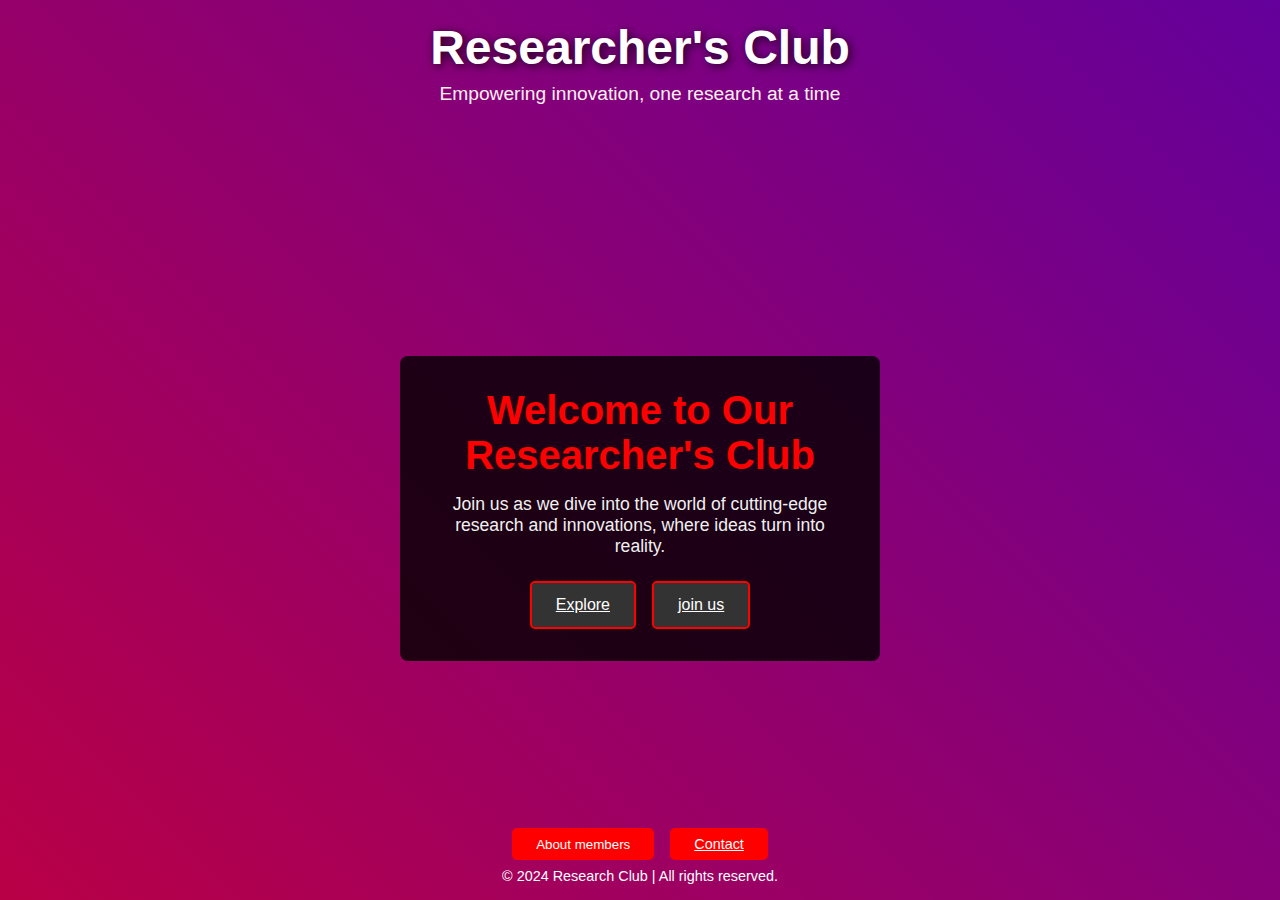
<file: rc club/index.html>
<!DOCTYPE html>
<html lang="en">
<head>
    <meta charset="UTF-8">
    <meta name="viewport" content="width=device-width, initial-scale=1.0">
    <title>KL Researcher's Club</title>
    <link rel="stylesheet" href="style.css">
</head>
<body>
    <div class="animated-background">
        <header>
            <h1>Researcher's Club</h1>
            <p>Empowering innovation, one research at a time</p>
        </header>
        <main>
            <section id="about" class="content">
                <h2>Welcome to Our Researcher's Club</h2>
                <p>Join us as we dive into the world of cutting-edge research and innovations, where ideas turn into reality.</p>
                <div class="button-group">
                    <a href="KL RESEARCHERS CLUB MANUAL 2024.pdf" class="animate-btn" data-hover="Explore Research!">Explore</a>
                    <div class="button-group">
                        <a href="https://forms.office.com/pages/responsepage.aspx?id=PsiMgEal50egP3Oh67ok8zJgeH1wNhNLuPPCCtJCf4BUM0hZRkRDOEVOWUJVMlVUUEpLUVZSWFdCVC4u&route=shorturl" class="animate-btn" data-hover="Register">join us</a>
                 
                </div>
            </section>
        </main>
        <footer>
            <div class="footer-buttons">
                <button class="footer-btn" onclick="scrollToSection('about')">About members</button>
                <!-- Link to the Contact Page -->
                <a href="index2.html" class="footer-btn">Contact</a>
            </div>
            <p>© 2024 Research Club | All rights reserved.</p>
        </footer>
    </div>
    <script src="script.js"></script>
</body>
</html>
</file>
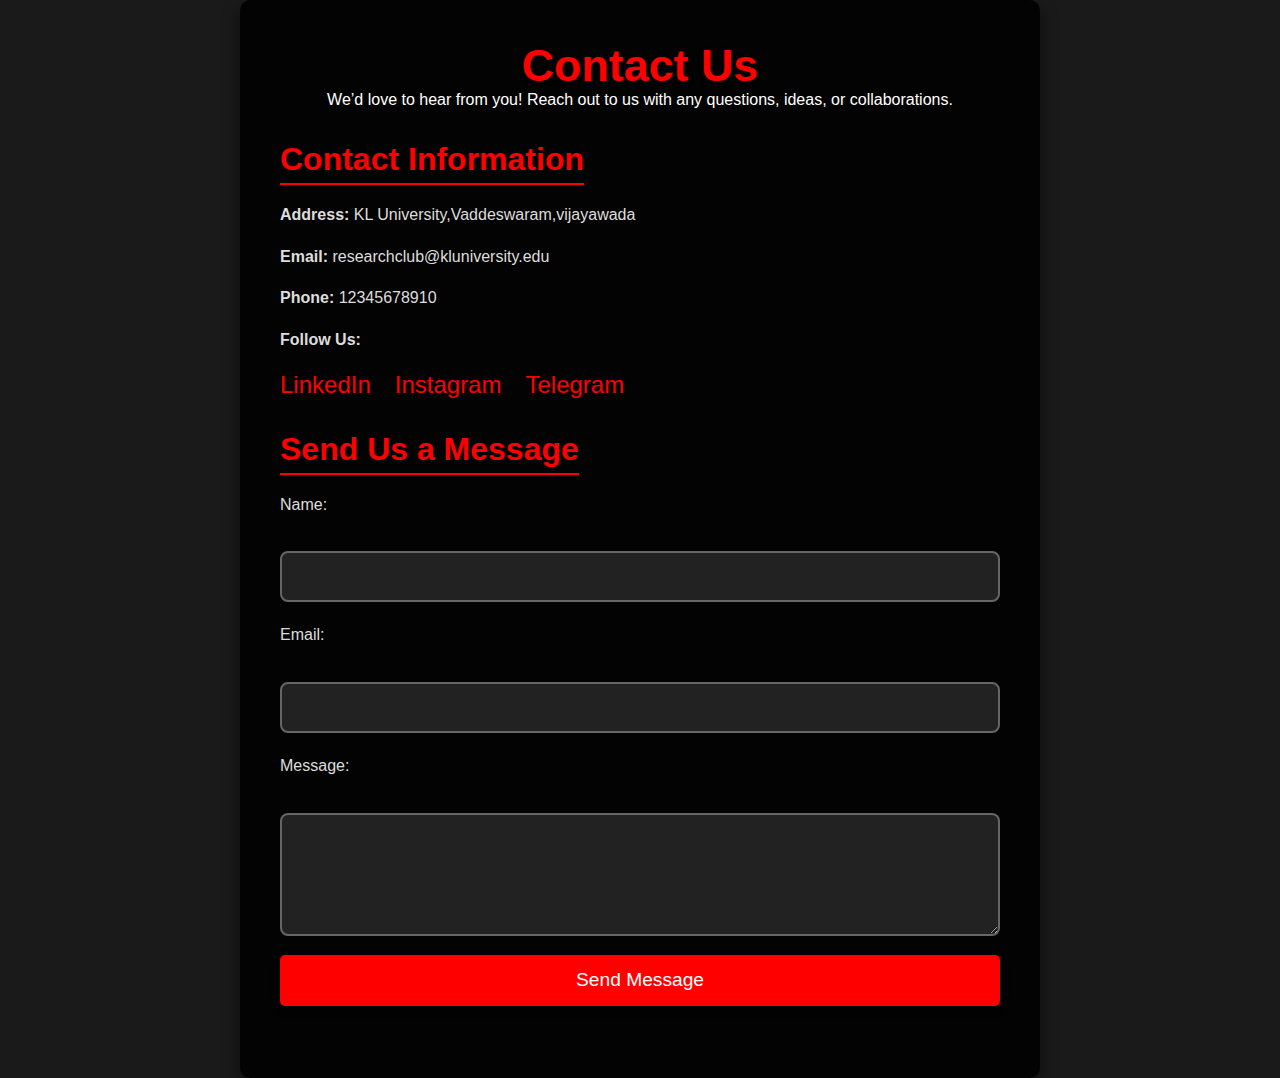
<file: rc club/index2.html>
<!DOCTYPE html>
<html lang="en">
<head>
    <meta charset="UTF-8">
    <meta name="viewport" content="width=device-width, initial-scale=1.0">
    <title>Contact Us - KL Researcher's Club</title>
    <link rel="stylesheet" href="stylle2.css">
</head>
<body>
    <div class="contact-container">
        <header>
            <h1>Contact Us</h1>
            <p>We’d love to hear from you! Reach out to us with any questions, ideas, or collaborations.</p>
        </header>

        <section class="contact-info">
            <h2>Contact Information</h2>
            <p><strong>Address:</strong> KL University,Vaddeswaram,vijayawada</p>
            <p><strong>Email:</strong> researchclub@kluniversity.edu</p>
            <p><strong>Phone:</strong> 12345678910</p>
            <p><strong>Follow Us:</strong></p>
            <div class="social-links">
                <a href="https://www.linkedin.com/company/klrc-official/" class="social-link">LinkedIn</a>
                <a href="https://www.instagram.com/klrc.official?utm_source=ig_web_button_share_sheet&igsh=ZDNlZDc0MzIxNw==" class="social-link">Instagram</a>
                <a href="https://t.me/klrcofficial" class="social-link">Telegram</a>
            </div>
        </section>

        <section class="contact-form">
            <h2>Send Us a Message</h2>
            <form action="#" method="post">
                <label for="name">Name:</label>
                <input type="text" id="name" name="name" required>
                
                <label for="email">Email:</label>
                <input type="email" id="email" name="email" required>
                
                <label for="message">Message:</label>
                <textarea id="message" name="message" rows="5" required></textarea>
                
                <button type="submit" class="submit-btn">Send Message</button>
            </form>
        </section>
    </div>
</body>
</html>
</file>
<file: rc club/style.css>
* {
    margin: 0;
    padding: 0;
    box-sizing: border-box;
    font-family: Arial, sans-serif;
}

body, html {
    width: 100%;
    height: 100%;
    overflow: hidden;
    display: flex;
    align-items: center;
    justify-content: center;
    color: #fff;
}

.animated-background {
    position: relative;
    width: 100%;
    height: 100vh;
    display: flex;
    flex-direction: column;
    align-items: center;
    justify-content: center;
    background: linear-gradient(45deg, #ff0000, #0000ff);
    background-size: 300% 300%;
    animation: gradientAnimation 10s ease infinite;
}

@keyframes gradientAnimation {
    0% { background-position: 0% 50%; }
    50% { background-position: 100% 50%; }
    100% { background-position: 0% 50%; }
}

header {
    text-align: center;
    margin-bottom: 2rem;
    animation: fadeIn 3s ease;
}

header h1 {
    font-size: 3rem;
    color: #fff;
    text-shadow: 2px 2px 10px rgba(0, 0, 0, 0.8);
    animation: fadeInDown 2s ease;
}

header p {
    font-size: 1.2rem;
    color: #ffefef;
    margin-top: 0.5rem;
}

main {
    flex: 1;
    display: flex;
    justify-content: center;
    align-items: center;
}

.content {
    width: 80%;
    max-width: 600px;
    padding: 2rem;
    background: rgba(0, 0, 0, 0.8);
    border-radius: 8px;
    text-align: center;
    animation: slideUp 1.5s ease-out;
}

.content h2 {
    font-size: 2.5rem;
    margin-bottom: 1rem;
    color: #ff0000;
}

.content p {
    font-size: 1.1rem;
    color: #f0f0f0;
    margin-bottom: 1.5rem;
}

.button-group {
    display: flex;
    gap: 1rem;
    justify-content: center;
}

.animate-btn {
    padding: 0.8rem 1.5rem;
    font-size: 1rem;
    color: #fff;
    background-color: #000;
    border: 2px solid #ff0000;
    border-radius: 5px;
    cursor: pointer;
    transition: background-color 0.3s, transform 0.3s, box-shadow 0.3s;
    position: relative;
    overflow: hidden;
    z-index: 1;
}

.animate-btn:hover {
    background-color: #ff0000;
    transform: scale(1.1);
    box-shadow: 0 8px 16px rgba(0, 0, 0, 0.2);
}

.animate-btn::before {
    content: "";
    position: absolute;
    top: 0;
    left: 0;
    width: 100%;
    height: 100%;
    background: rgba(255, 255, 255, 0.2);
    z-index: -1;
    transition: opacity 0.3s;
}

.animate-btn:hover::before {
    opacity: 0.1;
}

.footer-buttons {
    display: flex;
    gap: 1rem;
    justify-content: center;
    margin-bottom: 0.5rem;
}

.footer-btn {
    background-color: #ff0000;
    color: #ffffff;
    border: none;
    padding: 0.5rem 1.5rem;
    border-radius: 5px;
    cursor: pointer;
    transition: background-color 0.3s, transform 0.3s;
}

.footer-btn:hover {
    background-color: #000;
    transform: scale(1.1);
}

footer {
    position: absolute;
    bottom: 1rem;
    text-align: center;
    color: #fff;
    font-size: 0.9rem;
    animation: fadeInUp 2s ease;
}

@keyframes fadeIn {
    from { opacity: 0; }
    to { opacity: 1; }
}

@keyframes fadeInDown {
    from { opacity: 0; transform: translateY(-30px); }
    to { opacity: 1; transform: translateY(0); }
}

@keyframes fadeInUp {
    from { opacity: 0; transform: translateY(30px); }
    to { opacity: 1; transform: translateY(0); }
}

@keyframes slideUp {
    0% { opacity: 0; transform: translateY(50px); }
    100% { opacity: 1; transform: translateY(0); }
}
body {
    font-family: Arial, sans-serif;
    color: #fff;
    text-align: center;
    background-color: #000; /* Set background color to dark for contrast */
    background-image: url('rc logo.jpg'); /* Path to the logo */
    background-size: 300px; /* Adjust as needed */
    background-repeat: no-repeat;
    background-position: center;
    background-attachment: fixed; /* Keeps it fixed as you scroll */
}

.animated-background {
    /* Add a background overlay for better readability */
    background-color: rgba(0, 0, 0, 0.7); /* Adjust opacity to make text more readable */
    padding: 20px;
    min-height: 100vh; /* Ensures it covers the full viewport height */
    display: flex;
    flex-direction: column;
    justify-content: center;
    align-items: center;
}
</file>
<file: rc club/stylle2.css>
* {
    margin: 0;
    padding: 0;
    box-sizing: border-box;
    font-family: Arial, sans-serif;
}

body {
    display: flex;
    align-items: center;
    justify-content: center;
    min-height: 100vh;
    background-color: #1a1a1a;
    color: #333;
}

.contact-container {
    width: 90%;
    max-width: 800px;
    background: rgba(0, 0, 0, 0.85);
    padding: 2.5rem;
    border-radius: 10px;
    color: #fff;
    box-shadow: 0 8px 16px rgba(0, 0, 0, 0.5);
    animation: fadeIn 1.5s ease-in-out;
}

header {
    text-align: center;
    margin-bottom: 2rem;
}

header h1 {
    font-size: 2.8rem;
    color: #ff0000;
    text-shadow: 0 2px 5px rgba(0, 0, 0, 0.5);
}

.contact-info, .contact-form {
    margin-bottom: 2rem;
    animation: slideUp 1s ease-out;
}

.contact-info h2, .contact-form h2 {
    font-size: 2rem;
    margin-bottom: 1rem;
    color: #ff0000;
    border-bottom: 2px solid #ff0000;
    display: inline-block;
    padding-bottom: 5px;
}

.contact-info p, .contact-form label {
    font-size: 1rem;
    margin-bottom: 0.8rem;
    line-height: 1.8;
    color: #ddd;
}

.social-links {
    display: flex;
    gap: 1.5rem;
    margin-top: 1rem;
}

.social-link {
    color: #ff0000;
    font-size: 1.5rem;
    text-decoration: none;
    transition: color 0.3s, transform 0.3s;
}

.social-link:hover {
    color: #00ff00;
    transform: scale(1.2);
}

.contact-form form {
    display: flex;
    flex-direction: column;
    gap: 1.2rem;
}

.contact-form input, .contact-form textarea {
    padding: 0.9rem;
    font-size: 1rem;
    border: 2px solid #666;
    border-radius: 8px;
    background: #222;
    color: #fff;
    transition: border-color 0.3s, box-shadow 0.3s;
}

.contact-form input:focus, .contact-form textarea:focus {
    outline: none;
    border-color: #ff0000;
    box-shadow: 0 4px 8px rgba(255, 0, 0, 0.2);
}

.submit-btn {
    padding: 0.9rem 1.5rem;
    font-size: 1.2rem;
    color: #ffffff;
    background-color: #ff0000;
    border: none;
    border-radius: 5px;
    cursor: pointer;
    transition: background-color 0.3s, transform 0.3s, box-shadow 0.3s;
    box-shadow: 0 4px 8px rgba(0, 0, 0, 0.3);
}

.submit-btn:hover {
    background-color: #00ff00;
    transform: scale(1.05);
    box-shadow: 0 6px 12px rgba(0, 255, 0, 0.2);
}

/* Keyframe animations for smooth entrance effects */
@keyframes fadeIn {
    0% { opacity: 0; transform: scale(0.9); }
    100% { opacity: 1; transform: scale(1); }
}

@keyframes slideUp {
    0% { opacity: 0; transform: translateY(20px); }
    100% { opacity: 1; transform: translateY(0); }
}
</file>
